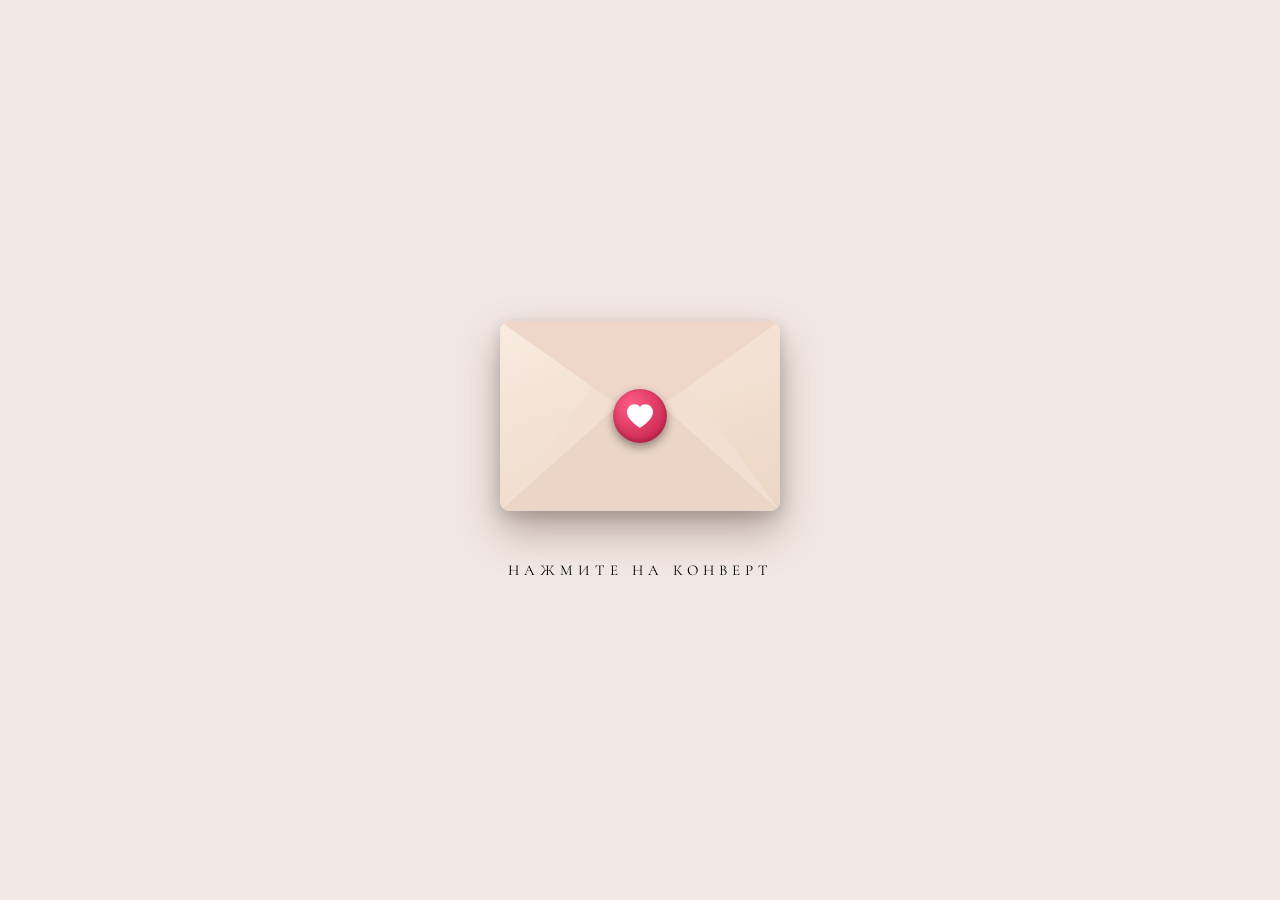
<file: index.html>
<!DOCTYPE html>
<html lang="ru">
<head>
<meta charset="UTF-8">
<meta name="viewport" content="width=device-width, initial-scale=1.0, maximum-scale=1.0, user-scalable=no, viewport-fit=cover">
<meta name="apple-mobile-web-app-capable" content="yes">
<meta name="format-detection" content="telephone=no">
<title>Свадьба Инны и Никиты</title>
<!-- Подключаем красивые шрифты -->
<link rel="preconnect" href="https://fonts.googleapis.com">
<link rel="preconnect" href="https://fonts.gstatic.com" crossorigin>
<link href="https://fonts.googleapis.com/css2?family=Cormorant+Garamond:ital,wght@0,300;0,400;0,500;1,300;1,400&family=Great+Vibes&display=swap" rel="stylesheet">
<!-- Подключаем наши стили -->
<link rel="stylesheet" href="style.css">
</head>
<body>

<!-- ===== ЭКРАН 1: КОНВЕРТ ===== -->
<div id="intro">
  <div class="envelope-stage" id="envelope">
    <div class="letter">
      <div class="l-title">Приглашение</div>
      <div class="l-names">Инна<span class="l-amp">&amp;</span>Никита</div>
      <div class="l-line"></div>
      <div style="font-size:13px; letter-spacing:3px; color:#a35c74;">17 · 07 · 2027</div>
    </div>
    <div class="env-container">
      <div class="env-back"></div>
      <div class="env-pocket"></div>
      <div class="env-front"></div>
      <div class="env-flap"></div>
    </div>
    <div class="seal">
      <svg viewBox="0 0 32 29" xmlns="http://www.w3.org/2000/svg"><path class="fill" d="M16 29S0 19.5 0 9.5C0 4.3 4.3 0 9.5 0 12.6 0 15 1.7 16 3.2 17 1.7 19.4 0 22.5 0 27.7 0 32 4.3 32 9.5 32 19.5 16 29 16 29z"/></svg>
    </div>
  </div>
  <div class="hint">Нажмите на конверт</div>
</div>

<!-- ===== ЭКРАН 2: САЙТ ПРИГЛАШЕНИЕ ===== -->
<div id="site">
  
  <!-- Блок 1: Имена и Дата (С ФОТО) -->
  <section class="hero fade-in">
    <div class="hero-content">
      <div class="script-title">Инна</div>
      <span class="amp-sign">&</span>
      <div class="script-title">Никита</div>
      <div class="date">17 ИЮЛЯ 2027</div>
    </div>
  </section>

  <!-- Блок 2: Календарь -->
  <section class="container fade-in" style="padding-bottom: 60px; padding-top: 40px;">
    <div class="leaf-divider"><span>✦</span></div>
    
    <div class="script-title" style="font-size: 46px; color: #3a3a3a;">Дата</div>
    <div class="serif-subtitle" style="font-size: 16px; letter-spacing: 3px; color: #888;">ИЮЛЬ 2027</div>
    
    <div class="calendar" style="margin-top: 30px;">
      <div class="day">1</div><div class="day">2</div><div class="day">3</div><div class="day">4</div><div class="day">5</div><div class="day">6</div>
      <div class="day">7</div><div class="day">8</div><div class="day">9</div><div class="day">10</div><div class="day">11</div><div class="day">12</div><div class="day">13</div>
      <div class="day">14</div><div class="day">15</div><div class="day">16</div><div class="day wedding-day">17</div><div class="day">18</div><div class="day">19</div><div class="day">20</div>
      <div class="day">21</div><div class="day">22</div><div class="day">23</div><div class="day">24</div><div class="day">25</div><div class="day">26</div><div class="day">27</div>
      <div class="day">28</div><div class="day">29</div><div class="day">30</div><div class="day">31</div> 
    </div>
    <div style="margin-top: 30px;"> 
      <a href="https://calendar.google.com/calendar/render?action=TEMPLATE&text=Свадьба+Инны+и+Никиты&dates=20270717T150000/20270718T000000&location=Московская+область,+г.+Одинцово,+Озёрная+ул.,+127&details=Ждем+вас+на+нашем+празднике!" class="btn-outline" download>Добавить в календарь</a> 
    </div>
  </section>

  <!-- Блок 3: Локация -->
  <section class="container fade-in" style="padding-bottom: 60px; background: #f4f1ea; padding-top: 40px;">
    <div class="script-title" style="font-size: 46px; color: #3a3a3a;">Локация</div>
    <p style="font-size: 18px; color: #666; line-height: 1.5; margin-top: 20px;">Наш праздник пройдет</p>
    <div class="serif-subtitle" style="font-size: 20px; letter-spacing: 2px; margin-top: 10px; color: #333;">ВО ДВОРЦЕ<br>"ВИЛЛА РОТОНДА"</div>
    <p style="font-size: 16px; color: #777; margin-bottom: 20px;">по адресу:<br>Речицкая область,<br>д. Горваль, ул. Северная, 16</p>
    
    <img src="mesto.jpg" alt="Локация" class="location-img">
    
    <a href="https://yandex.by/maps/-/CXF76Yj5" target="_blank" class="btn-outline" style="margin-top: 20px;">Смотреть адрес на карте</a>
  </section>

  <!-- Блок 4: Программа дня -->
  <section class="container fade-in" style="padding: 60px 20px;">
    <div class="script-title" style="font-size: 46px; color: #3a3a3a;">Время</div>
    <div class="serif-subtitle" style="font-size: 16px; letter-spacing: 2px; text-transform: none; color: #888;">Программа дня</div>
    
    <div class="schedule" style="margin-top: 40px;">
      <div class="schedule-item">
        <div class="schedule-time">15:00</div>
        <div class="schedule-desc"><strong>Сбор гостей</strong>Встречаемся, наслаждаемся фуршетом, настраиваемся на веселую свадьбу.</div>
      </div>
      <div class="schedule-item">
        <div class="schedule-time">16:00</div>
        <div class="schedule-desc"><strong>Церемония</strong>Немного радостных трогательных формальностей.</div>
      </div>
      <div class="schedule-item">
        <div class="schedule-time">17:00</div>
        <div class="schedule-desc"><strong>Банкет</strong>Время вкусной еды, музыки, приятных пожеланий и танцев.</div>
      </div>
    </div>
  </section>

  <!-- Блок 5: Детали и Дресс-код -->
  <section class="container fade-in" style="padding-bottom: 60px; background: #f4f1ea; padding-top: 40px;">
    <div class="leaf-divider" style="margin-top: 0;"><span>✦</span></div>
    
    <div class="details-block">
      <p>Обратите внимание, что формат мероприятия не предполагает детской площадки и аниматоров. Пожалуйста, позаботьтесь о том, чтобы провести этот вечер без детей.</p>
      <div class="icon">♥</div>
      <p>Мы будем рады, если вместо цветов вы подарите нам вашу любимую книгу для нашей семейной библиотеки.</p>
      <div class="icon">♥</div>
      <p>От всего сердца просим вас воздержаться от криков "Горько!" и сохранить атмосферу уютного семейного праздника.</p>
    </div>

    <div class="script-title" style="font-size: 46px; color: #3a3a3a; margin-top: 50px;">Дресс-код</div>
    <p style="font-size: 16px; color: #666; line-height: 1.5;">Будем признательны, если при выборе нарядов вы придержитесь цветовой гаммы нашего торжества.</p>
    
    <div class="palette">
      <div class="color-box" style="background: #d4c4b7;"></div>
      <div class="color-box" style="background: #c8a99a;"></div>
      <div class="color-box" style="background: #b58b7b;"></div>
      <div class="color-box" style="background: #9d7364;"></div>
      <div class="color-box" style="background: #7a5c4f;"></div>
      <div class="color-box" style="background: #5c3a2e;"></div>
      <div class="color-box" style="background: #33402b;"></div>
    </div>
  </section>

  <!-- Блок 6: Анкета гостя (Форма) -->
  <section class="container fade-in" style="padding: 60px 20px;">
    <div class="leaf-divider" style="margin-top: 0;"><span>✦</span></div>
    <div class="script-title" style="font-size: 46px; color: #3a3a3a;">Анкета гостя</div>
    <p style="font-size: 16px; color: #666; line-height: 1.5; margin-bottom: 30px;">Пожалуйста, заполните анкету до 01 июня, это поможет нам в организации торжества.</p>

    <form id="rsvpForm">
      <div class="form-group">
        <label>Имя и Фамилия</label>
        <input type="text" class="form-input" placeholder="Ваше имя" required>
      </div>
      
      <div class="form-group">
        <label>Если вы планируете прийти с парой или семьей, укажите их имена и фамилии</label>
        <input type="text" class="form-input" placeholder="Имена спутников">
      </div>

      <div class="form-group">
        <label>Присутствие</label>
        <div class="radio-group">
          <label class="radio-item"><input type="radio" name="presence" value="yes"> Я буду на торжестве</label>
          <label class="radio-item"><input type="radio" name="presence" value="family"> Мы будем на торжестве</label>
          <label class="radio-item"><input type="radio" name="presence" value="no"> Не смогу присутствовать</label>
        </div>
      </div>

      <div class="form-group">
        <label>Пожелания по напиткам</label>
        <div class="checkbox-group">
          <label class="checkbox-item"><input type="checkbox"> Вино красное</label>
          <label class="checkbox-item"><input type="checkbox"> Вино белое</label>
          <label class="checkbox-item"><input type="checkbox"> Шампанское</label>
          <label class="checkbox-item"><input type="checkbox"> Водка</label>
          <label class="checkbox-item"><input type="checkbox"> Самогон</label>
          <label class="checkbox-item"><input type="checkbox"> Безалкогольные напитки</label>
        </div>
      </div>

      <button type="submit" class="btn-submit">Отправить</button>
    </form>
  </section>

  <!-- Блок 7: Таймер -->
  <section class="container fade-in" style="padding-bottom: 60px; text-align: center;">
    <div class="script-title" style="font-size: 40px; color: #3a3a3a;">До встречи на нашей свадьбе!</div>
    <div class="footer-timer">
      <p style="font-size: 14px; letter-spacing: 2px; color: #888; text-transform: uppercase; margin-bottom: 10px;">Осталось:</p>
      <div class="timer" id="countdown">00 : 00 : 00 : 00</div>
    </div>
  </section>

  <!-- Блок 8: Фото и видео -->
  <section class="container fade-in" style="padding: 60px 20px; background: #f4f1ea; padding-top: 40px;">
    <div class="leaf-divider" style="margin-top: 0;"><span>✦</span></div>
    <div class="serif-subtitle" style="font-size: 20px; letter-spacing: 2px; margin-bottom: 0;">ФОТО И ВИДЕО</div>
    <div class="script-title" style="font-size: 46px; color: #3a3a3a; margin-top: -5px;">со свадьбы</div>
    <p style="font-size: 16px; color: #666; line-height: 1.5; margin-top: 20px;">Дорогие гости!<br>Мы создали группу в Telegram, где можно будет добавлять фото и видео со свадьбы.<br><br>Давайте поделимся друг с другом счастливыми моментами этого важного дня!</p>
    <a href="https://t.me/+TnPbhnVbHowwN2Ri" class="telegram-btn" target="_blank" rel="noopener">ВСТУПИТЬ</a>
  </section>

  <!-- Подвал -->
  <div style="text-align: center; padding: 40px 20px; font-family: 'Great Vibes', cursive; font-size: 32px; color: #b58b7b;">
    И & Н
  </div>
  
</div>

<!-- Подключаем скрипты -->
<script src="script.js"></script>
</body>
</html>
</file>
<file: style.css>
* { margin:0; padding:0; box-sizing:border-box; -webkit-tap-highlight-color:transparent; }
html, body { height:100%; overflow:hidden; font-family: 'Cormorant Garamond', serif; background: #e8e4de; }

/* ---------- ЭКРАН 1: КОНВЕРТ ---------- */
#intro {
  position:fixed; inset:0;
  display:flex; flex-direction:column;
  align-items:center; justify-content:center;
  background: #f2e8e3; /* Светлее, но с легким пудровым подтоном */
  z-index:10;
  transition: opacity .8s ease;
  -webkit-transition: opacity .8s ease;
}
#intro.hide { opacity:0; pointer-events:none; }

.envelope-stage {
  position: relative;
  width: 280px; height: 190px;
  perspective: 1000px;
  -webkit-perspective: 1000px;
  cursor:pointer; touch-action: manipulation;
  -webkit-user-select:none; user-select:none;
}
.envelope-stage * { pointer-events: none; }
.envelope-stage { pointer-events: auto; }

.letter {
  position: absolute;
  left: 16px; right: 16px; top: 10px; height: 160px;
  background: #fffaf3;
  border-radius: 4px;
  box-shadow: 0 4px 15px rgba(0,0,0,.15);
  z-index: 1; 
  transform: translateY(30px) scale(.92);
  -webkit-transform: translateY(30px) scale(.92);
  opacity: 0;
  transition: transform 1s cubic-bezier(.2,.9,.3,1.1), opacity .5s ease;
  -webkit-transition: -webkit-transform 1s cubic-bezier(.2,.9,.3,1.1), opacity .5s ease;
  display:flex; flex-direction:column;
  align-items:center; justify-content:center;
  text-align:center; padding: 14px 18px;
  color:#7a1f3d;
}
.letter .l-title { font-size: 14px; letter-spacing:3px; text-transform:uppercase; color:#c07a92; margin-bottom:8px; }
.letter .l-names { font-size: 22px; color:#7a1f3d; line-height:1.2; }
.letter .l-amp { color:#e0567f; font-style:italic; font-size:18px; display:block; margin:2px 0; }
.letter .l-line { width:40px; height:1px; background:#e0567f; opacity:.5; margin: 10px 0; }

.env-container {
  position: absolute; inset: 0; z-index: 2;
  border-radius: 10px;
  overflow: hidden;
  transition: opacity .6s ease;
  -webkit-transition: opacity .6s ease;
  box-shadow: 
    0 20px 40px rgba(70, 40, 30, 0.35), /* Глубокая, широкая тень (основная) */
    0 5px 15px rgba(0, 0, 0, 0.15);     /* Близкая тень для контакта с поверхностью */
}
/* Возвращаем первоначальные цвета конверта */
.env-back { position:absolute; inset:0; background: linear-gradient(160deg, #f8ebdf 0%, #ecd5c4 100%); z-index: 1; }
.env-pocket { position:absolute; inset:0; z-index: 2; }
.env-pocket::before {
  content:''; position:absolute; left:0; bottom:0;
  width: 0; height: 0; border-style: solid;
  border-width: 0 0 190px 140px;
  border-color: transparent transparent #f2dfd2 transparent;
}
.env-pocket::after {
  content:''; position:absolute; right:0; bottom:0;
  width: 0; height: 0; border-style: solid;
  border-width: 0 140px 190px 0;
  border-color: transparent transparent #f2dfd2 transparent;
}
.env-front { position:absolute; inset:0; z-index: 3; }
.env-front::before {
  content:''; position:absolute; left:0; right:0; bottom:0;
  height: 0; border-left: 140px solid transparent;
  border-right: 140px solid transparent;
  border-bottom: 125px solid #ebd5c6;
}
.env-flap {
  position:absolute; top:0; left:0; right:0; height: 0; z-index: 4;
  border-left: 140px solid transparent; border-right: 140px solid transparent;
  border-top: 100px solid #eed7c8;
  transform-origin: top center; -webkit-transform-origin: top center;
  transition: transform .6s cubic-bezier(.6,.05,.4,1);
  -webkit-transition: -webkit-transform .6s cubic-bezier(.6,.05,.4,1);
}

/* Возвращаем яркое сердечко (как на скриншоте) */
.seal {
  position: absolute; left: 50%; top: 50%;
  width: 54px; height: 54px; margin-left: -27px; margin-top: -27px; 
  border-radius: 50%;
  background: radial-gradient(circle at 35% 30%, #ff5c86, #c8254f 80%);
  box-shadow: 0 4px 10px rgba(0,0,0,.4), inset 0 -2px 5px rgba(0,0,0,.2);
  display:flex; align-items:center; justify-content:center;
  z-index: 10;
  animation: sealPulse 1.8s ease-in-out infinite;
  -webkit-animation: sealPulse 1.8s ease-in-out infinite;
  transform-origin: center; -webkit-transform-origin: center;
  transition: opacity .3s ease; -webkit-transition: opacity .3s ease;
}
.seal svg { width: 26px; height: 24px; }
.seal .fill { fill:#fff; }

@-webkit-keyframes sealPulse {
  0%,100% { -webkit-transform: scale(1); transform: scale(1); }
  50%     { -webkit-transform: scale(1.08); transform: scale(1.08); }
}
@keyframes sealPulse {
  0%,100% { -webkit-transform: scale(1); transform: scale(1); }
  50%     { -webkit-transform: scale(1.08); transform: scale(1.08); }
}

/* Подсказка теперь темная, чтобы читалась на светлом фоне */
.hint {
  margin-top: 50px; 
  color: #000000; /* Темный серо-коричневый, хорошо читается, но не черный #6b5b54*/
  font-size: 15px; 
  letter-spacing: 5px; /* Чуть увеличил разрядку, так выглядит элегантнее */
  text-transform: uppercase; 
  opacity: 1; /* Убрал прозрачность, чтобы текст был четким */
  animation: blink 2s ease-in-out infinite;
  -webkit-animation: blink 2s ease-in-out infinite;
}
@-webkit-keyframes blink { 0%,100%{opacity:.35} 50%{opacity:.9} }
@keyframes blink { 0%,100%{opacity:.35} 50%{opacity:.9} }

.envelope-stage.open .env-flap { transform: rotateX(180deg); -webkit-transform: rotateX(180deg); }
.envelope-stage.open .seal { animation: none; -webkit-animation: none; opacity: 0; }
.envelope-stage.open .env-container { opacity: 0; }
.envelope-stage.open .letter {
  opacity: 1; transform: translateY(-110px) scale(1); -webkit-transform: translateY(-110px) scale(1);
  z-index: 6; transition-delay: .3s; -webkit-transition-delay: .3s;
}
.envelope-stage.launch .letter {
  transform: translateY(-50vh) scale(2.5); -webkit-transform: translateY(-50vh) scale(2.5);
  opacity: 0; transition: transform .8s ease-in, opacity .8s ease-in;
  -webkit-transition: -webkit-transform .8s ease-in, opacity .8s ease-in;
}

/* ---------- ЭКРАН 2: САЙТ ---------- */
#site {
  position:fixed; inset:0;
  overflow-y:auto; -webkit-overflow-scrolling:touch;
  background-color: #fcfbf9;
  background-image: radial-gradient(circle at 50% 0%, #ffffff 0%, #f4f1ea 100%);
  opacity:0; visibility:hidden;
  transition: opacity .9s ease .2s; -webkit-transition: opacity .9s ease .2s;
  color: #333;
}
#site.show { opacity:1; visibility:visible; }

.container { max-width: 500px; margin: 0 auto; padding: 0 20px; text-align: center; }

.script-title {
  font-family: 'Great Vibes', cursive;
  font-size: 54px; color: #3a3a3a; margin-bottom: 10px;
  font-weight: 400;
}
.serif-subtitle {
  font-size: 18px; letter-spacing: 3px; text-transform: uppercase;
  margin-bottom: 30px; color: #555;
}

/* Блок 1: Шапка / Имена с ФОТО */
.hero {
  position: relative;
  min-height: 100vh;
  display:flex; flex-direction:column;
  align-items:center; justify-content:center;
  padding: 40px 0;
  /* ЗАМЕНИ ССЫЛКУ НИЖЕ НА СВОЕ ФОТО */
  background-image: url('https://images.unsplash.com/photo-1519741497674-611481863552?auto=format&fit=crop&q=80&w=1000');
  background-size: cover;
  background-position: center;
  color: #fff;
}
.hero::before {
  content: '';
  position: absolute; inset: 0;
  background: rgba(30, 20, 15, 0.4);
  z-index: 1;
}
.hero-content {
  position: relative;
  z-index: 2;
  text-align: center;
}
.hero .script-title { 
  font-size: 80px; 
  margin-bottom: 0; 
  color: #ffffff; 
  text-shadow: 0 2px 10px rgba(0,0,0,0.3); 
}
.hero .amp-sign {
  font-family: 'Great Vibes', cursive; 
  font-size: 40px; 
  color: #e8d5c4; 
  margin: 10px 0;
  display: block;
}
.hero .date { 
  font-size: 20px; 
  letter-spacing: 6px; 
  margin-top: 30px; 
  color: #ffffff; 
  text-transform: uppercase;
  font-weight: 300;
}

/* Календарь */
.calendar {
  display: grid; grid-template-columns: repeat(7, 1fr);
  gap: 10px; max-width: 300px; margin: 20px auto;
  font-size: 16px; color: #666;
}
.calendar .day { padding: 5px 0; }
.calendar .wedding-day {
  background: #b58b7b; color: #fff; border-radius: 50%;
  width: 30px; height: 30px; line-height: 30px;
  margin: 0 auto; font-weight: bold;
}

/* Программа дня */
.schedule { text-align: left; max-width: 320px; margin: 0 auto; }
.schedule-item { display: flex; align-items: flex-start; margin-bottom: 30px; }
.schedule-time { font-size: 24px; font-style: italic; font-family: 'Cormorant Garamond', serif; color: #3a3a3a; width: 80px; flex-shrink: 0; }
.schedule-desc { font-size: 16px; line-height: 1.4; color: #666; padding-left: 20px; border-left: 1px solid #ccc; }
.schedule-desc strong { display: block; color: #333; font-weight: 500; margin-bottom: 5px; }

/* Локация */
.location-img {
  width: 100%; height: 200px; object-fit: cover;
  border-radius: 10px; margin-top: 20px; box-shadow: 0 5px 15px rgba(0,0,0,.1);
}
.btn-outline {
  display: inline-block; margin-top: 20px; padding: 12px 30px;
  border: 1px solid #555; border-radius: 4px;
  color: #333; text-decoration: none; font-size: 14px;
  letter-spacing: 2px; text-transform: uppercase;
  transition: .3s; -webkit-transition: .3s;
}
.btn-outline:active { background: #333; color: #fff; }

/* Детали */
.details-block { margin-bottom: 40px; }
.details-block p { font-size: 18px; line-height: 1.6; color: #555; margin-bottom: 15px; }
.details-block .icon { color: #b58b7b; font-size: 20px; margin: 15px 0; }

/* Дресс-код */
.palette { display: flex; justify-content: center; gap: 10px; margin: 20px 0; }
.color-box { width: 40px; height: 40px; border-radius: 4px; box-shadow: 0 2px 5px rgba(0,0,0,.1); }

/* Анкета */
.form-group { text-align: left; margin-bottom: 25px; }
.form-group label { display: block; font-size: 14px; letter-spacing: 1px; text-transform: uppercase; color: #777; margin-bottom: 8px; }
.form-input {
  width: 100%; border: none; border-bottom: 1px solid #aaa;
  background: transparent; padding: 10px 0; font-size: 18px;
  font-family: 'Cormorant Garamond', serif; color: #333; outline: none;
}
.form-input:focus { border-bottom-color: #b58b7b; }

.radio-group, .checkbox-group { display: flex; flex-direction: column; gap: 10px; margin-top: 10px; }
.radio-item, .checkbox-item { display: flex; align-items: center; gap: 10px; font-size: 18px; color: #444; cursor: pointer; }
.radio-item input, .checkbox-item input { width: 18px; height: 18px; accent-color: #b58b7b; }

.btn-submit {
  width: 100%; background: #739474; color: #fff; border: none;
  padding: 15px; border-radius: 30px; font-size: 16px;
  letter-spacing: 2px; text-transform: uppercase; margin-top: 20px;
  cursor: pointer; transition: .3s; -webkit-transition: .3s;
}
.btn-submit:active { background: #5a7a5b; }

/* Футер / Таймер */
.footer-timer { margin: 40px 0; }
.timer { font-size: 28px; letter-spacing: 3px; font-family: 'Cormorant Garamond', serif; color: #3a3a3a; }
.timer span { font-size: 16px; color: #888; letter-spacing: 1px; }

/* Фото/Видео группа */
.telegram-btn { display: inline-block; margin-top: 20px; padding: 12px 40px; border: 1px solid #555; border-radius: 4px; text-decoration: none; color: #333; letter-spacing: 2px; transition: .3s; }
.telegram-btn:active { background: #333; color: #fff; }

/* Декоративные элементы */
.leaf-divider {
  display: flex; justify-content: center; align-items: center;
  margin: 40px 0; color: #b58b7b; opacity: 0.6;
}
.leaf-divider::before, .leaf-divider::after {
  content: ''; width: 60px; height: 1px; background: #ccc;
}
.leaf-divider span { margin: 0 15px; font-size: 24px; }

/* Анимация появления */
.fade-in {
  opacity: 0; transform: translateY(20px);
  transition: opacity .8s ease, transform .8s ease;
  -webkit-transition: opacity .8s ease, -webkit-transform .8s ease;
}
.fade-in.visible { opacity: 1; transform: translateY(0); -webkit-transform: translateY(0); }
</file>
